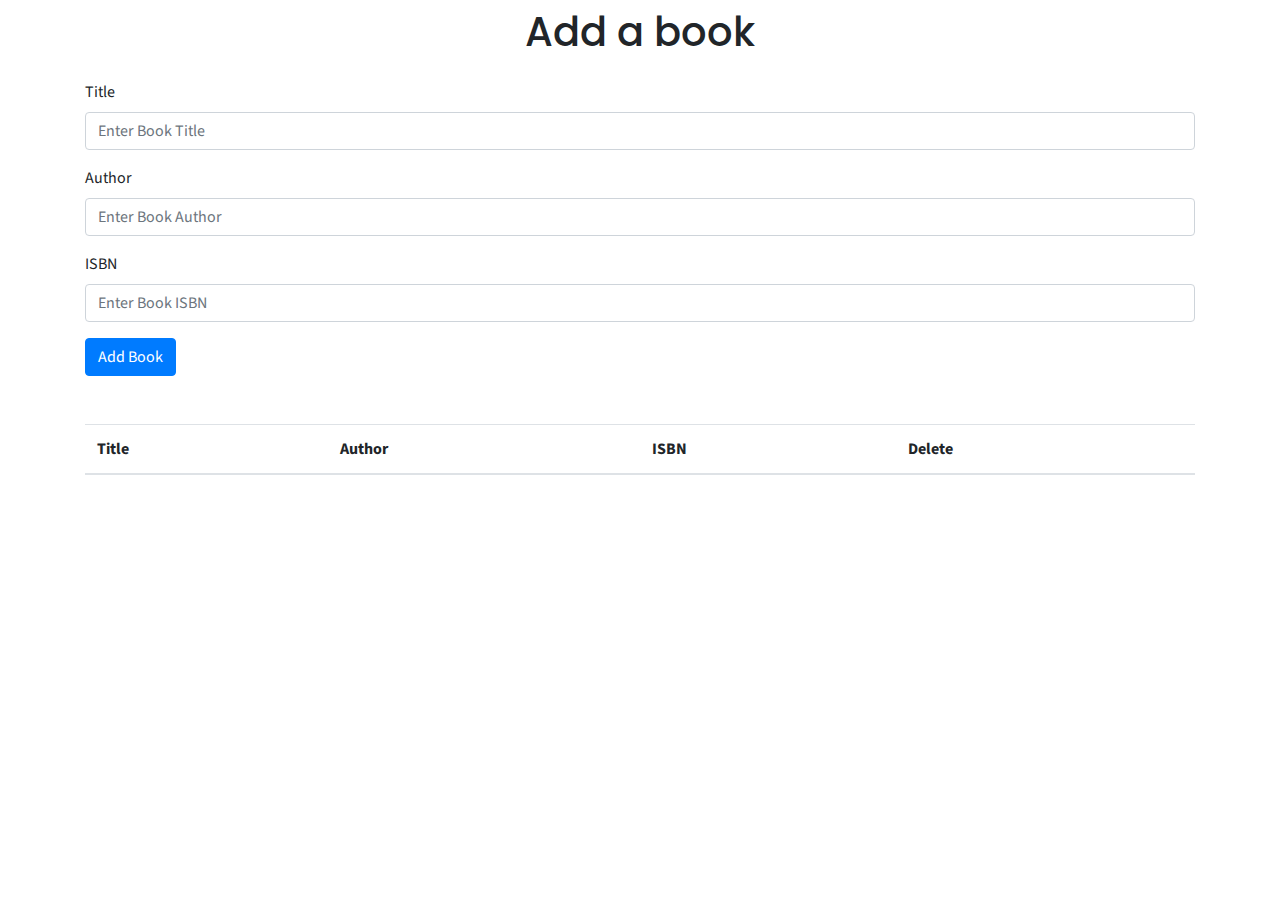
<file: CRUD Book Library/index.html>
<!DOCTYPE html>
<html lang="en">
<head>
  <meta charset="UTF-8">
  <meta name="viewport" content="width=device-width, initial-scale=1.0">
  <meta http-equiv="X-UA-Compatible" content="ie=edge">
  <link href="https://fonts.googleapis.com/css?family=Source+Sans+Pro&display=swap" rel="stylesheet">
  <link href="https://fonts.googleapis.com/css?family=Poppins&display=swap" rel="stylesheet">
  <link rel="stylesheet" href="css/all.min.css">
  <link rel="stylesheet" href="css/bootstrap.min.css">
  <link rel="stylesheet" href="css/main.css">
  <title>Book OOP Project</title>
</head>
<body>
  <h1 class="mb-4 mt-2 text-center">Add a book</h1>
  <div class="container">
    <form id="book-form">
      <div class="form-group">
        <label for="book-title"> Title</label>
        <input type="text" class="form-control" id="book-title" placeholder="Enter Book Title">
      </div>
      <div class="form-group">
        <label for="book-author"> Author</label>
        <input type="text" class="form-control" id="book-author" placeholder="Enter Book Author">
      </div>
      <div class="form-group">
        <label for="book-isbn"> ISBN</label>
        <input type="text" class="form-control" id="book-isbn" placeholder="Enter Book ISBN">
      </div>
      <button type="submit" class="btn btn-primary">Add Book</button>
    </form>
    <table class="table mt-5">
      <thead>
        <tr>
          <th scope="col">Title</th>
          <th scope="col">Author</th>
          <th scope="col">ISBN</th>
          <th scope="col">Delete</th>
        </tr>
      </thead>
      <tbody id="book-list">

      </tbody>
    </table>
    </div>

  <script src="js/jquery-3.4.1.min.js"></script>
  <script src="js/popper.min.js"></script>
  <script src="js/bootstrap.min.js"></script>
  <script src="js/Es6.js"></script>
</body>
</html>
</file>
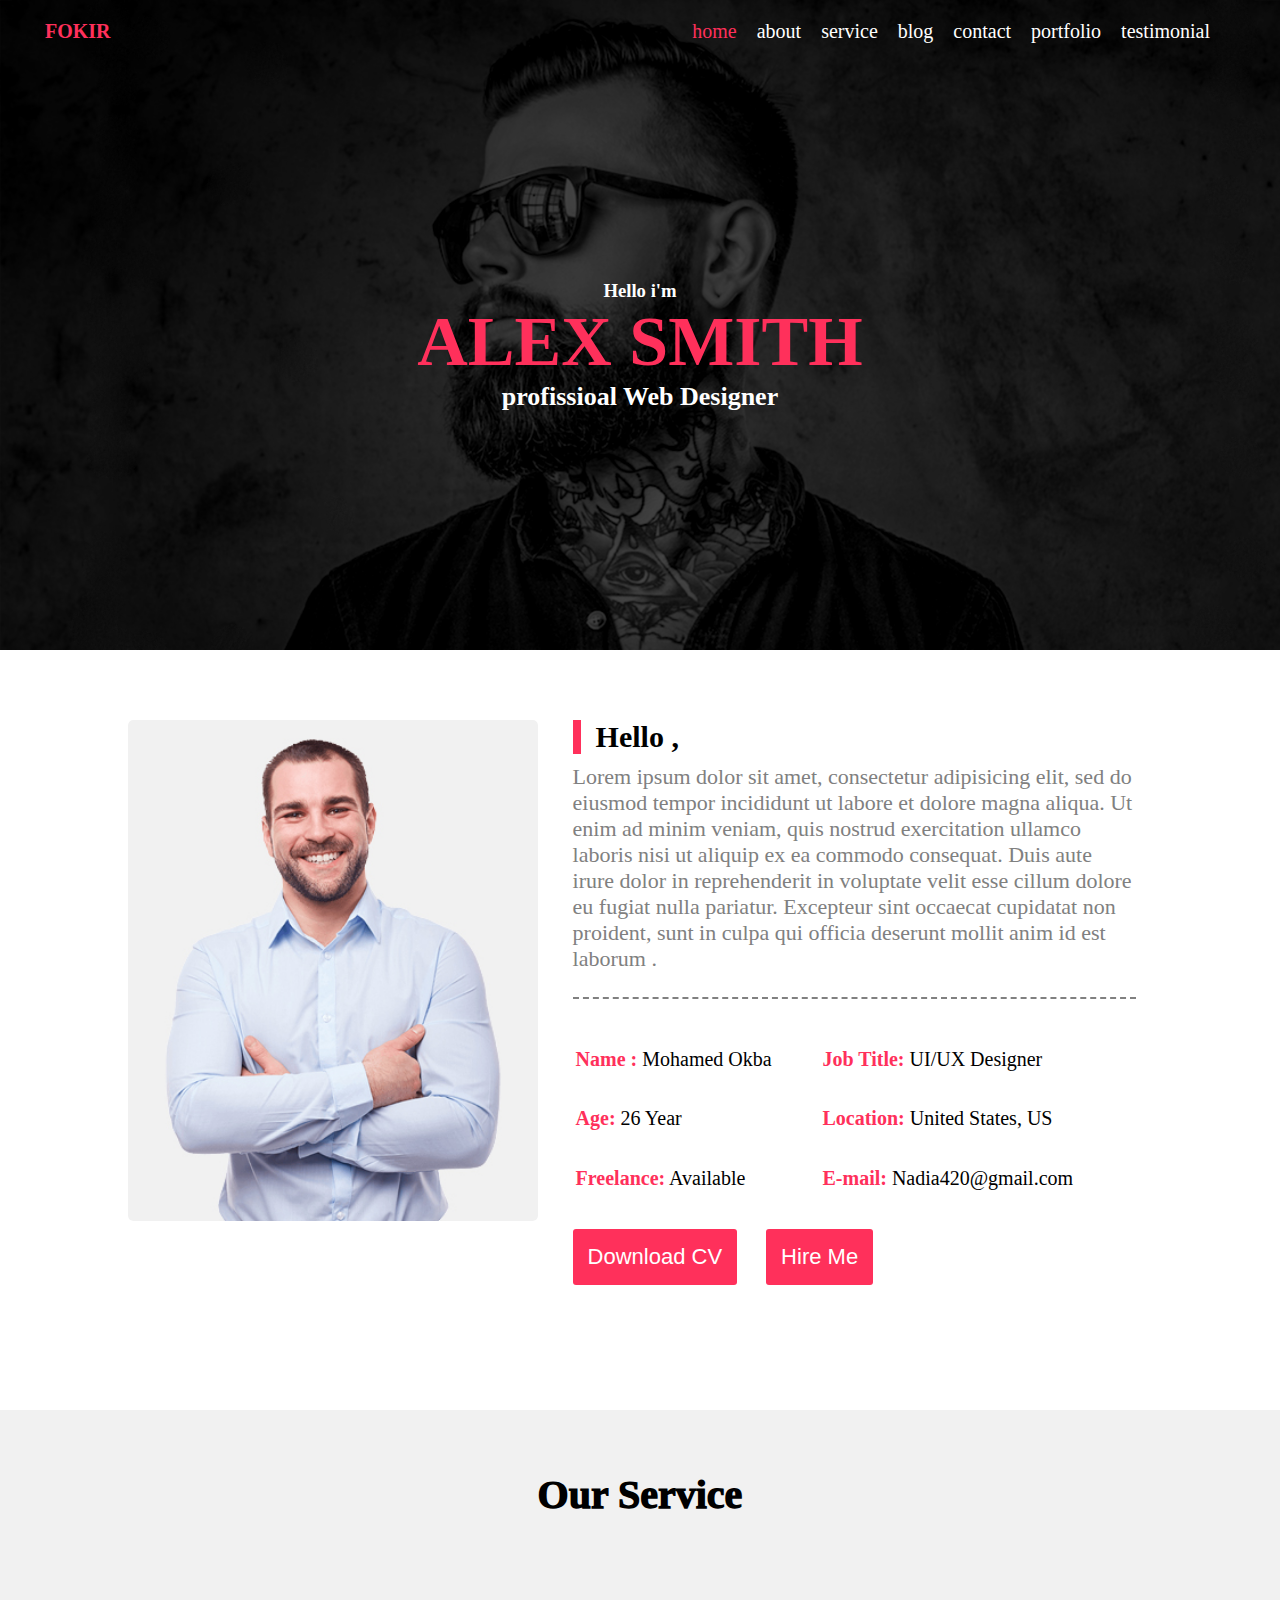
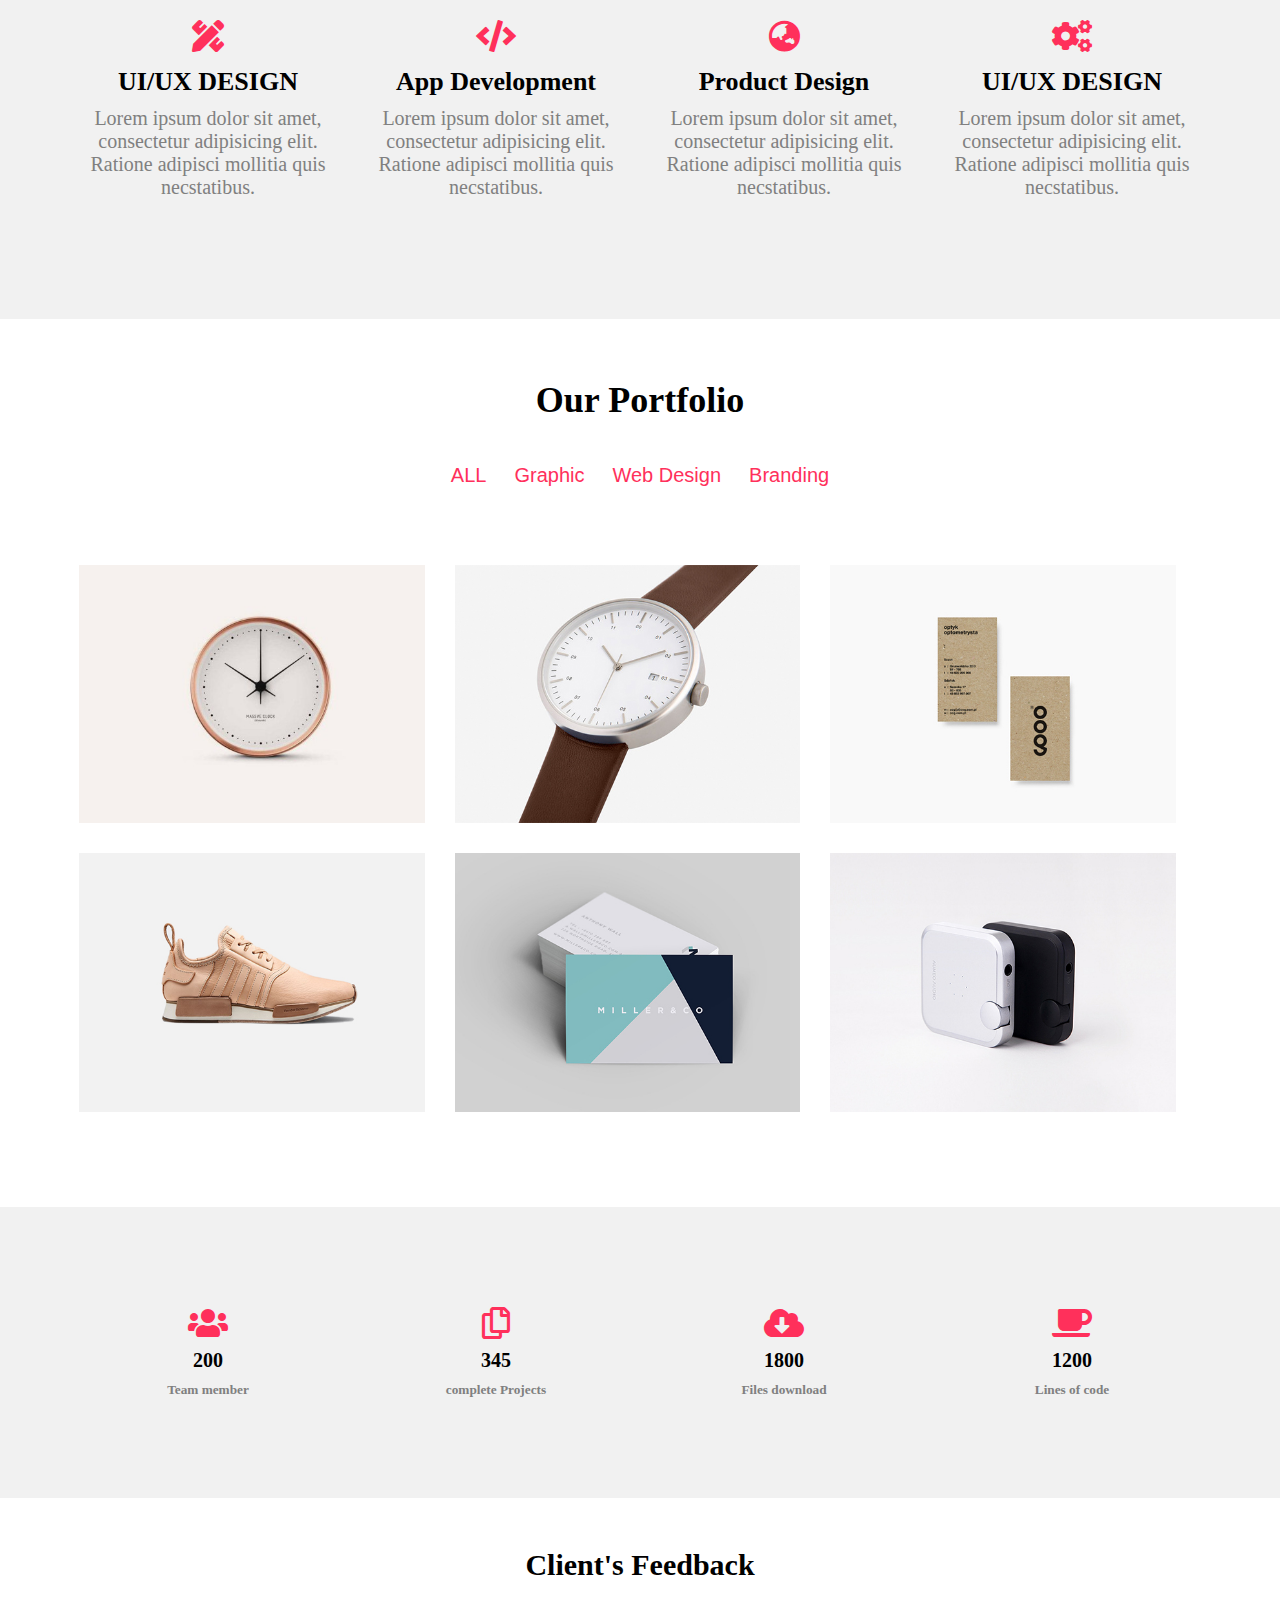
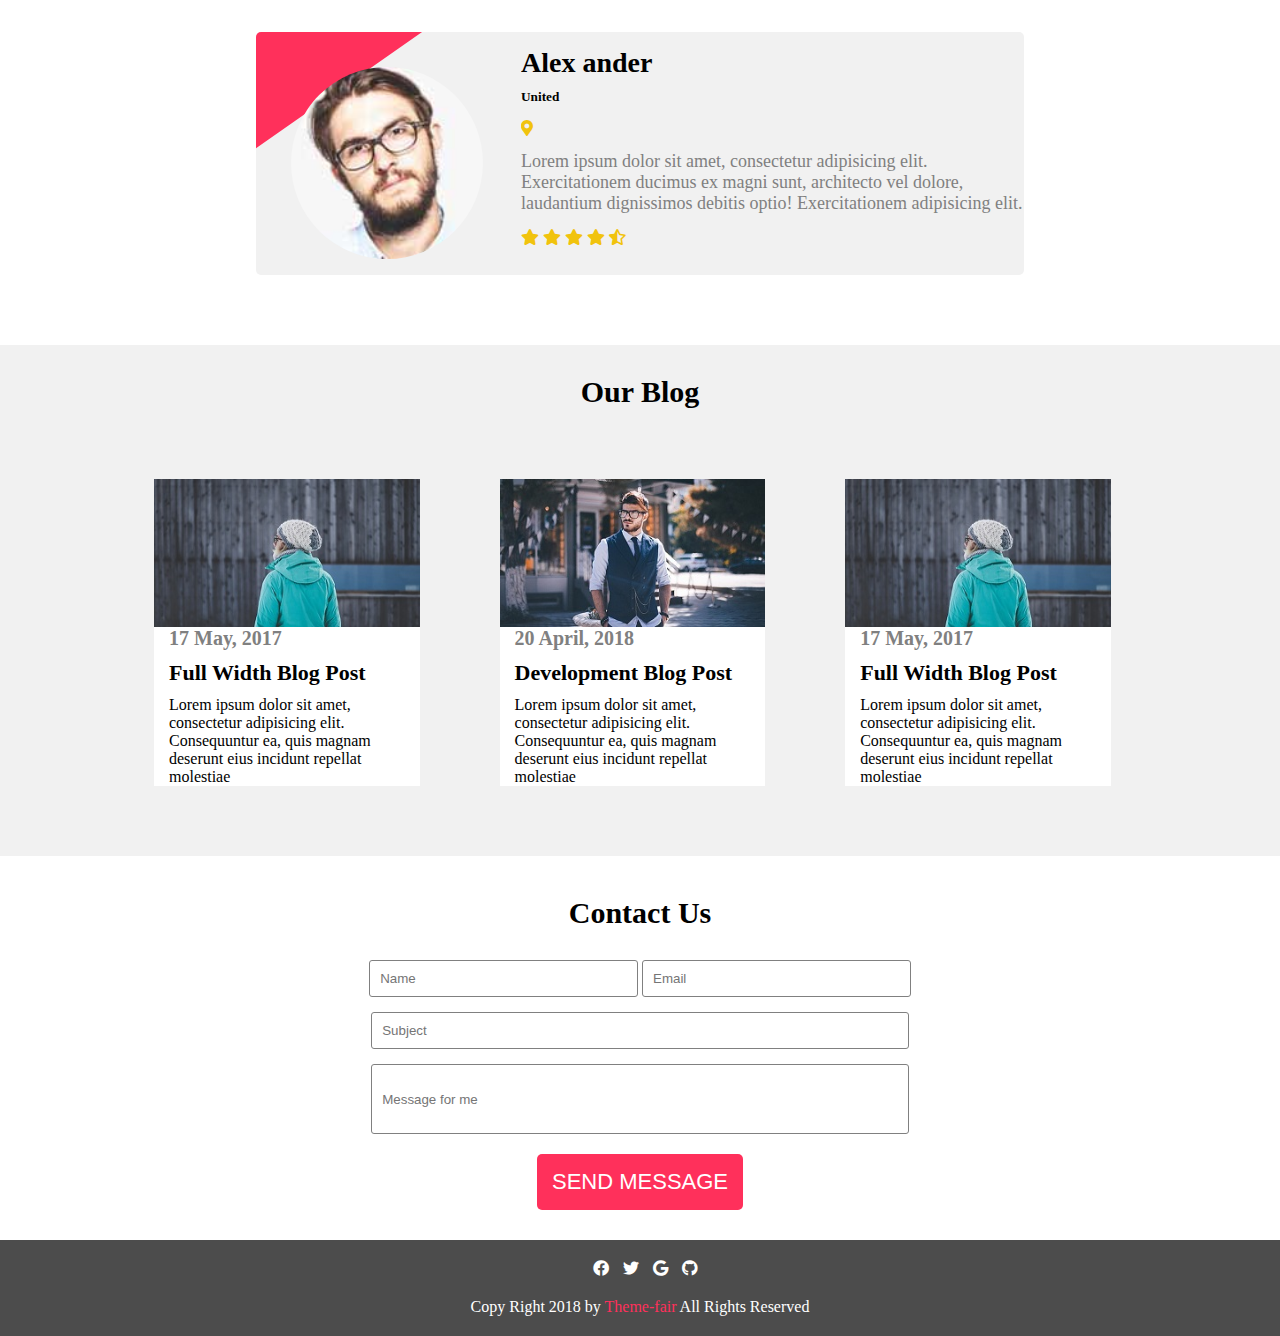
<file: Task 4/index.html>
<html>
<head>
<link rel="stylesheet" href="index_style.css">
<link rel="stylesheet" href="css/all.min.css">

</head>
<body>
       
<div class="home">
        
    <div class="container">
            <div class="nav">
                
                <ul>
                    <li class="logo">FOKIR</li>
                     <li class="ho">home</li>
                     <li>about</li>
                     <li>service</li>
                     <li>blog</li>
                     <li>contact</li>
                     <li>portfolio</li>
                     <li>testimonial</li>
                </ul>
            </div>
    <h3>Hello i'm</h3>
    <h1>ALEX SMITH</h1>
    <h4>profissioal Web Designer</h4>
     </div>
</div>


<div class="profile">
        
   <div class="profile-img">
        
        <img src="img/about/profile.jpg" alt="profile photo">
        <div class="caption">
          <div class="ce">  <div class="caption-container">   
                <i class="fab fa-facebook"></i>
                <i class="fab fa-twitter"></i>
                <i class="fab fa-google"></i>
                <i class="fab fa-github"></i>
                </div> 
                </div>   
            </div>
        
    
    </div>
   <div>
        
       <div class="profile-desc"> 
           <h2>Hello ,</h2>
           <p>Lorem ipsum dolor sit amet, consectetur adipisicing elit, sed do eiusmod tempor incididunt ut labore et dolore magna aliqua.
                 Ut enim ad minim veniam, 
                 quis nostrud exercitation ullamco laboris nisi ut aliquip ex ea commodo consequat.
                 Duis aute irure dolor in reprehenderit in voluptate velit esse cillum dolore eu fugiat nulla pariatur.
                 Excepteur sint occaecat cupidatat non proident,
                 sunt in culpa qui officia deserunt mollit anim id est laborum .
           </p>
        </hr>
       
       <div class="list">
         
         <table>
           
            <tr>
                <td class="bold"><span>Name :</span> Mohamed Okba</td>
                <td class="bold"><span>Job Title:</span> UI/UX Designer</td>
            </tr>
            <tr>
                    <td class="bold"><span>Age:</span> 26 Year</td>
                    <td class="bold"><span>Location:</span> United States, US</td>
                </tr>
                <tr>
                        <td class="bold"><span>Freelance:</span> Available</td>
                        <td class="bold"><span>E-mail:</span> Nadia420@gmail.com</td>
                    </tr>

         </table>
       </div>
       <div class="btns">
           <button>Download CV </button>
           <button class="btn2">Hire Me </button>
           </div>
    </div>
</div>
</div>
 <div class="contain">
<div class="title-sec">
         <h2>Our Service</h2>
         <div class="title">
                <i class="fas fa-pencil-ruler"></i>
                <h3>UI/UX DESIGN</h3>
                <p>Lorem ipsum dolor sit amet, consectetur adipisicing elit. Ratione adipisci mollitia quis necstatibus.</p>
             </div>
             <div class="title">
                    <i class="fas fa-code"></i>
                    <h3>App Development</h3>
                    <p>Lorem ipsum dolor sit amet, consectetur adipisicing elit. Ratione adipisci mollitia quis necstatibus.</p>
                 </div>
                 <div class="title">
                        <i class="fas fa-globe-asia"></i>
                        <h3>Product Design</h3>
                        <p>Lorem ipsum dolor sit amet, consectetur adipisicing elit. Ratione adipisci mollitia quis necstatibus.</p>
                     </div>
                     <div class="title">
                            <i class="fas fa-cogs"></i>
                            <h3>UI/UX DESIGN</h3>
                            <p>Lorem ipsum dolor sit amet, consectetur adipisicing elit. Ratione adipisci mollitia quis necstatibus.</p>
                         </div>
</div>
</div>
<div class="port">
    <h2>Our Portfolio</h2>
<div class="list2"> 
        <button >ALL</button>
        <button >Graphic</button>
        <button >Web Design</button>
        <button >Branding</button>
     
</div>
<div class="container2">
<div class="portfolio">
      <div class="contain1">

    <img src="img/portfolio/1.jpg">
    <div class="caption2">

            </div> 
               </div>
    <div class="contain1">
    <img src="img/portfolio/2.jpg">
    <div class="caption2">

         </div>
             </div>
             <div class="contain1">
    <img src="img/portfolio/3.jpg">
    <div class="caption2">
    </div>
      </div>
   

</div>
<div class="portfolio">

        <div class="contain1">

                <img src="img/portfolio/4.jpg">
                <div class="caption2">
            
                        </div> 
                           </div>
                <div class="contain1">
                <img src="img/portfolio/5.jpg">
                <div class="caption2">
            
                     </div>
                         </div>
                         <div class="contain1">
                <img src="img/portfolio/6.jpg">
                <div class="caption2">
                </div>
                  </div>
               
    </div>
</div>
</div>

<div class="numbers"> 
      <div class="center">
    <div class="counter">
            <i class="fas fa-users"></i>
        <h3>200</h3>
        <h5>Team member</h5>
    </div>

    <div class="counter">
            <i class="far fa-copy"></i>
            <h3>345</h3>
            <h5>complete Projects</h5>
        </div>

        <div class="counter">
                
                <i class="fas fa-cloud-download-alt"></i>
                <h3>1800</h3>
                <h5>Files download</h5>
            </div>

            <div class="counter">
                    <i class="fas fa-coffee"></i>
                    <h3>1200</h3>
                    <h5>Lines of code</h5>
                </div>
   </div>
</div>

<div class="feedback">
    <h2>Client's Feedback</h2>
    <div class="client">
        <div class="back-div"></div>
        <div class="client-img"><img src="img/testimonial/2.jpg">
        
    </div>
        <div class="client-desc">
            <h3>Alex ander</h3>
            
            <h5>United</h5>
            <i class="fas fa-map-marker-alt"></i>
            <p>Lorem ipsum dolor sit amet, consectetur adipisicing elit.
                 Exercitationem ducimus ex magni sunt, architecto vel dolore,
                 laudantium dignissimos debitis optio! Exercitationem adipisicing elit.</p>
                 <i class="fas fa-star"></i>
                 <i class="fas fa-star"></i>
                 <i class="fas fa-star"></i>
                 <i class="fas fa-star"></i>
                 <i class="fas fa-star-half-alt"></i>
        </div>
    </div>
     </div> 
<div class="ourblog">
    <h2>Our Blog</h2>
    <div class="blog-center">
       
            <div class="blog blogg">
                    <img src="img/blog/11.jpg"> 
                
                    <div class="blog-desc">
                            <h5>17 May, 2017</h5>
                            <h3>Full Width Blog Post</h3>
                            <p>  Lorem ipsum dolor sit amet, consectetur adipisicing elit. Consequuntur ea, 
                                quis magnam deserunt eius incidunt repellat molestiae</p>
                </div>
              
           </div>
        
           <div class="blog">
                <img src="img/blog/33.jpg"> 

                <div class="blog-desc">
                    <h5>20 April, 2018</h5>
                    <h3>Development Blog Post</h3>
                    <p>Lorem ipsum dolor sit amet, consectetur adipisicing elit. Consequuntur ea, 
                        quis magnam deserunt eius incidunt repellat molestiae</p>
            </div>
           </div>

            <div class="blog">
                    <img src="img/blog/11.jpg"> 
                
                    <div class="blog-desc">
                            <h5>17 May, 2017</h5>
                            <h3>Full Width Blog Post</h3>
                            <p>  Lorem ipsum dolor sit amet, consectetur adipisicing elit. Consequuntur ea, 
                                quis magnam deserunt eius incidunt repellat molestiae</p>
                </div>
              
           </div>
    </div>
</div>

<div class="contact">
     <h2>Contact Us</h2>
     <form>
     <div class="table">
       <input class="input" type="text" name="name" placeholder="Name">
       <input class="input" type="text" name="email" placeholder="Email">
      
      <div class="tab">
        <input class="input" type="text" name="subject" placeholder="Subject">
      </div>
    
      <div class="textarea tab">
        <input class="input" type="text" name="textarea" placeholder="Message for me">
      </div>
      
      <button type="submit">SEND MESSAGE </button>
      
    </div>
    </form>
</div>

<div class="footer">
    <div class="footer_icons">
    <i class="fab fa-facebook"></i>
    <i class="fab fa-twitter"></i>
    <i class="fab fa-google"></i>
    <i class="fab fa-github"></i>
    </div>
    <div class="footer-des">
        <p>Copy Right 2018  by <span>Theme-fair</span> All Rights Reserved</p>
        </div>
</div>
</body>
    </html>
</file>
<file: CRUD Book Library/css/main.css>
/* ---------------------------------
          General Styles 
----------------------------------*/          


body {
  font-family: 'Source Sans Pro', sans-serif;
  font-size: 16px;
}

h1 {
  font-family: 'Poppins';
}
</file>
<file: Task 4/index_style.css>
* 
{
    border:0;
    margin:0;
    box-sizing: border-box;
}
body 
{
    font-family: 'Segoe UI light';
}
.nav 
{
    
    width:100%;
    height: 80px;
    overflow: auto;
    position: relative;

}
.nav ul 
{
   
    list-style: none;
    overflow: auto;
    margin-left:100px; 
    float:right;
    margin-right:60px;
    
}
ul .logo
{
    float:left;
    font-weight: bold;
    color:#ff305b;
    position: absolute;
    left:35px;
    top:0%;
    

}
ul .ho
{
    color:#ff305b;
}
ul li 
{
    display: block;
    float: left;
    padding: 20px 10px;
    font-size: 20px;
    

}
.home 
{
    background-image: url("img/slider/slider-01.jpg");
    text-align: center;
    height: 650px;
    background-size: cover;
    color:white;
    overflow: auto ;
    
}
.home h1 
{
    color: #ff305b;
   font-weight: bold;
   font-size: 70px;
}
.home h4 
{
    font-size: 26px;
}
.home h3 
{
    font-weight: 600px;
    margin-top: 200px;
}
.container 
{
    background-color: rgba(0,0,0,0.6);
    overflow: auto;
    height:100%; 
}
.border-back 
{
    width:100%;
    border-top:10px solid black;
    border-left:10px solid black;
    border-bottom:10px solid black;
    border-radius: 10px;
    height:100%;
    top:-10;
    left:0;
    position: absolute;
    
}
.profile
{
    overflow: auto;
    width:80%;
    margin: 70px auto;
}
.profile-img
{

  width:40%;
  float: left;
  position: relative;
  overflow: hidden;
  border-radius: 5px;
  margin-right:35px;

}
.profile-img img 
{
    border-radius: 5px;
    position: relative;
    width:100%;
}
.profile .caption 
{
    background-color: rgba(42,63,85,0.7);
    position:absolute;
    left:0;
    top:100%;
    width:100%;
    height: 100%;
    transition: 1s top ;
    border-radius: 3px;
    overflow: auto;
    text-align: center;
    padding:230px 100px;

}
.profile-img:hover .caption
{
  top:0;
}

.caption i 
{
    float:left;
    text-align: center;
    padding-left:25px;
    color:#fff;
    
}
.caption-container
{
    width:80%;
    margin:auto;
    text-align: center;
}
.profile-desc
{
    width:55%;
    float: left;
    padding-bottom: 25px;
    position: relative;
   
    
}

.profile-desc h2 
{
    padding-left:15;
    border-left:8px solid;
    border-color: #ff305b;
    margin-bottom: 10px;
    font-size: 30px;
  
}
.profile-desc p 
{
    font-size: 22px;
    color: gray;
    border-bottom: 2px dashed gray ;
    padding-bottom: 25px;
}
.list 
{
    padding-top: 30px;
}
.list .bold 
{
    font-size: 20px;
}
.list table 
{
    width:100%;
    height:20%;
}
.list .bold span 
{
    color:#ff305b;
    font-weight: bold;
}
.btns
{
    width:100%;
    padding-top:20px;
}
.btns .btn2
{
    margin-left:25px;
}
.btns button 
{
    padding:15px;
    color:#fff;
    background-color: #ff305b;
    font-size: 22px;
    border-radius: 3px;
    border:none;
}
.title-sec 
{
    overflow: auto;
    margin: 100px auto;
    text-align: center;
    padding-top: 70px;
    position: relative;
    width:90%;
    margin-bottom: 30px;
    
}
.title:hover 
{
    background-color: #fff;
}
.title-sec h2 
{
    font-size: 40px;
    font-weight: 1000;
    line-height: 30px;
    margin-bottom: 40px;
    padding-bottom: 30px;
    
}


.title 
{
    text-align: center;
    float:left;
    width:25%;
    padding:40px 15px ;
    
}
.title i 
{
    font-size: 32px;
    color: #ff305b;
    margin-bottom: 15px;
}
.title p 
{
    width:100%;
    margin:auto;
    padding-top: 10px;
    font-size: 20px;
    color:gray;
}
.title h3 
{
    font-size: 26px;
    font-weight: 900;
}
.contain
{
    background-color: #f1f1f1;
    padding-bottom: 50px;
    
}
.portfolio 
{
   overflow:auto;
   width:90%;
   margin:auto;
   overflow: hidden;
}

.portfolio img 
{
    
    width:100%;
    
    
}
.port 
{
    text-align: center;
    margin: 60px auto;
}
.port h2 
{
    font-size: 36px;
    font-weight: 1000px;
    margin-bottom: 40px;
}
.lest2 
{
    overflow: auto;
    margin:50px auto;
}
.list2 button 
{
    color:#ff305b;
    font-size: 20px;
    background-color: transparent;
    padding:3px 12px;
}
.container2 
{
    margin:40px auto;
    padding: 20px 0px 20px 0px;
}
.numbers 
{
    background-color: #f1f1f1;
    overflow: auto;
    text-align: center;
    width:100%;
}
.counter 
{
    
    float: left;
    width:25%;
    padding: 50px; 
    text-align: center;
    margin: 50px auto ;
   
}
.counter h5 
{
    font-weight: bold;
    color:gray;
}
.counter h3 
{
    font-size: 20px;
    font-weight: bold;
    margin-bottom: 10px;
}
.center 
{
    width:90%;
   margin:auto;
} 
.ourblog 
{
    background-color: #f1f1f1;
    overflow: auto;
    text-align: center;
    margin-top: 40px ;
    width:100%;
    padding-bottom:30px;
}
.ourblog h2 
{
    font-size: 30px;
    font-weight:bold;
    padding: 30px 20px ;
}

.ourblog .blog 
{
    width:30%;
    float:left;
    text-align: left;
    padding:40px;
    

}
.blog img 
{
    width:100%;
    
}
.blog-desc 
{
    width:100%;
    background-color: #fff;
    padding-left:15px;
}
.blogg 
{
    margin-left:50px;
}
.blog-desc h5 
{
    font-size:20px;
    color:gray;
}
.blog-desc h3 
{
    font-size:22px;
    font-weight:bold;
    padding-top: 10px;
    padding-bottom: 10px;
}
.blog-center 
{
    width:90%;
    margin:auto;
   
}
.counter i 
{
    font-size: 32px;
    color:#ff305b;
    margin-bottom: 10px;
}
.feedback 
{
    overflow: auto;
    text-align: center;
    
    
}
.client 
{
    width:60%;
    background-color: #f1f1f1;
    margin:30px auto;
    border-radius: 5px;
    overflow: auto;
    padding:15px;
    position: relative;
    overflow: hidden;
}
.feedback h2 
{
   font-size:30px;
   margin:50px auto;
   font-weight:bold;
}
.client .client-desc 
{
    float: left;
    width:70%;
    text-align: left;
    margin-left:250px;
    overflow: auto;
}
.client .client-desc h3  
{
    font-size: 28px;
    font-weight: bold;
    margin-bottom: 10px;
   
}
.client .client-desc p 
{
    font-size: 18px;
    color:gray;
    

}
.client .client-desc i 
{
    color:#f1c30d;
    margin:15px 0px;
}
.client .client-img 
{
    float:left;
    width:25%;
    margin-right:20px;
    border-radius: 100px;
    overflow: hidden;
    position: absolute;
    z-index: 1;
    margin-top:20px;
    margin-left:20px;
   
   
} 
.client-img  img 
{
    width:100%;
}

.back-div 
{
    height:100%;
    width:50%;
    transform: rotate(55deg);
    position: absolute;
    left:-220;
    top:-220;
    background-color: #ff305b;
    border-radius: 5px;
    
}
.contain1
{
    overflow:auto;
    position:relative;
    width:30%;
    float:left;
    margin: 15px;
    position: relative;
    overflow: hidden;
}
.contain1 .caption2 
{
    background-color: rgba(42,63,85,0.7);
    position:absolute;
    left:0;
    top:100%;
    width:100%;
    height: 100%;
    transition: 1s top ;
    overflow: auto;

}
.contain1:hover .caption2
{
  top:0;
}
.contact 
{
    
    padding-top:40px;
    text-align: center;
    padding-bottom:30px;
}
.contact h2 
{
    font-size:30px ;
    
}
.contact .table
{
   width:70%;
   margin: auto;
   text-align: center;
   margin-top:30px;
   
} 
.table .input
{
    width:100%;
    text-align: left;
    width:30%;
    padding: 10px;
    border-radius: 3px;
    border:1px solid gray;
   
}
.table .tab
{
    margin-top:15px;
}
.table .tab .input
{
    width:60%;
    padding-left:10px;
    padding-right:10px;
}
.table .textarea 
{
    border-radius: 3px;
    
}
.table .textarea .input 
{
    height:70px;
}
.table button 
{
    margin-top:20px;
    padding:15px;
    color:#fff;
    background-color: #ff305b;
    font-size: 22px;
    border-radius: 5px;
    border:none;
}
.footer 
{
    text-align:center;
    background-color: rgba(0,0,0,0.7);
    padding-top:20px;
    padding-bottom:20px;


}
.footer .footer_icons i 
{
    color:#fff;
    margin-left:10px;
}
.footer-des 
{
    margin-top:20px;
  color:#fff;
  text-align: center;
}
.footer-des span 
{
    color:#ff305b;
}
</file>
